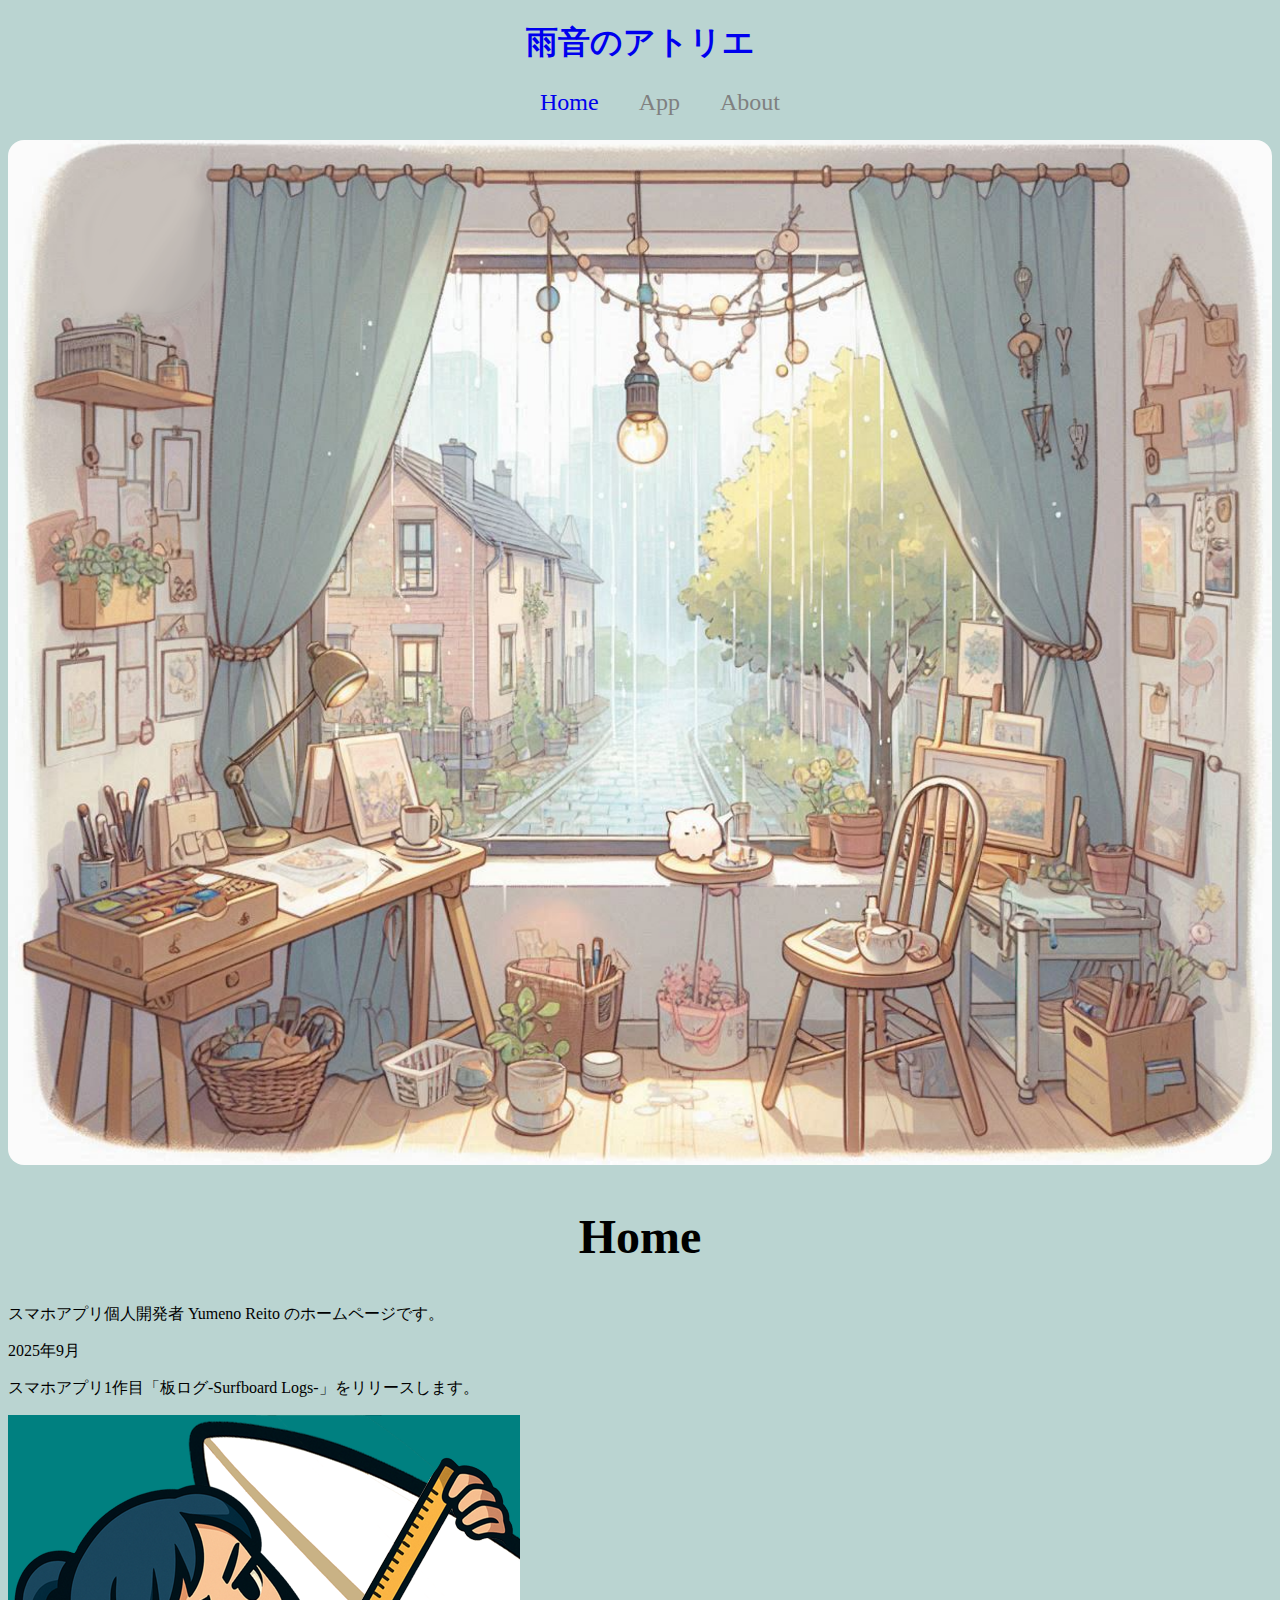
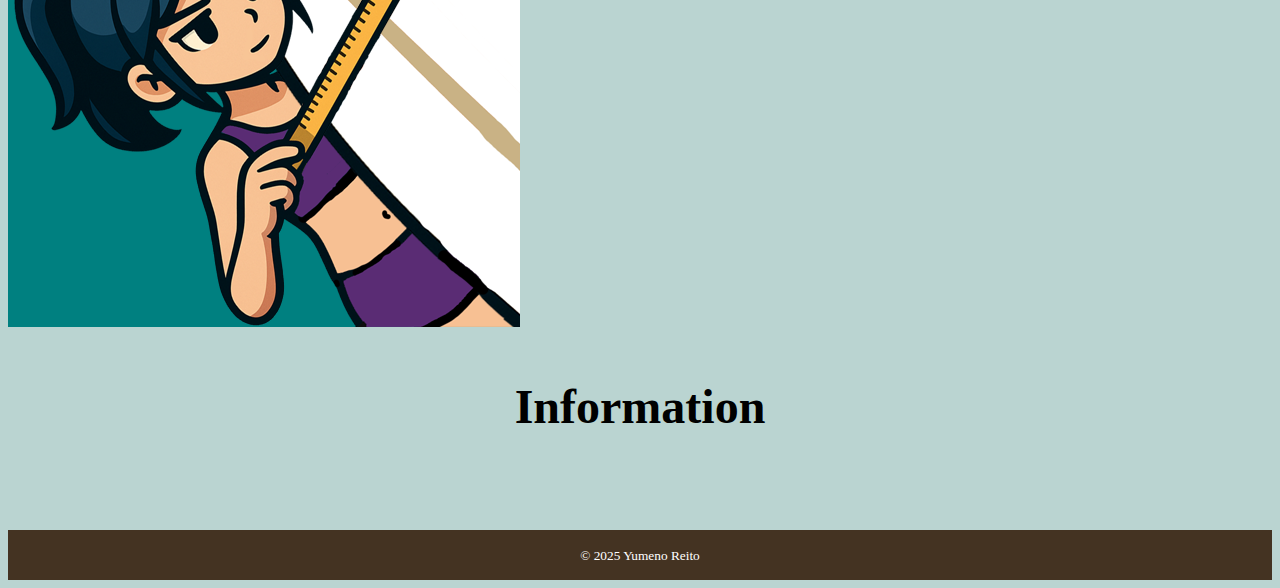
<file: index.html>
<!DOCTYPE html>
<html lang="ja">
<head>
  <meta charset="UTF-8">
  <title>雨音のアトリエ</title>
  <meta name="description" content="スマホアプリ個人開発者 Yumeno Reito のホームページです。">
  <meta name="viewport" content="width=device-width, initial-scale=1.0">
  <!-- OGP -->
  <meta property="og:url" content="https://yumenoreito.github.io/board-logs/">
  <meta property="og:type" content="website">
  <meta property="og:title" content="雨音のアトリエ Home">
  <meta property="og:description" content="スマホアプリ個人開発者 Yumeno Reito のホームページです。">
  <meta property="og:image" content="https://yumenoreito.github.io/board-logs/images/itarog_ogp.jpg">
  <!-- ファビコン -->
  <!-- リセットCSS -->
  <!-- Webフォント -->
  <!-- オリジナルCSS -->
   <link rel="stylesheet" href="css/style.css">
</head>

<body>
  <div class="cover">
    <header class="page-header">
      <h1 class="align-center">
        <a href="index.html">雨音のアトリエ</a>
      </h1>
      <nav>
        <ul class="main-nav">
          <li><a href="index.html">Home</a></li>
          <li><a href="" style="color:grey;">App</a></li>
          <li><a href="" style="color:grey;">About</a></li>
        </ul>
      </nav>
    </header>
  </div>
  <img class="main-image" src="images/main.png" alt="メインイメージ">

  <section class="home">
    <h2 class="heading-large">Home</h2>
    <p>スマホアプリ個人開発者 Yumeno Reito のホームページです。</p>
    <div class="post-info">
      <p>2025年9月</p>
      <p>スマホアプリ1作目「板ログ-Surfboard Logs-」をリリースします。</p>
    </div>
    <img src="images/itarog_logo.png" alt="板ログ">
  </section>

  <footer class="page-footer">
    <h3 class="heading-large">Information</h3>
<!--
    <table class="info">
      <tr>
        <th>iOS：</th>
        <td>QR</td>
        <td>リンク</td>
      </tr>
    </table>
-->
    <div class="copyright">
      <small>&copy; 2025 Yumeno Reito</small>
    </div>
  </footer>
</body>
</html>
</file>
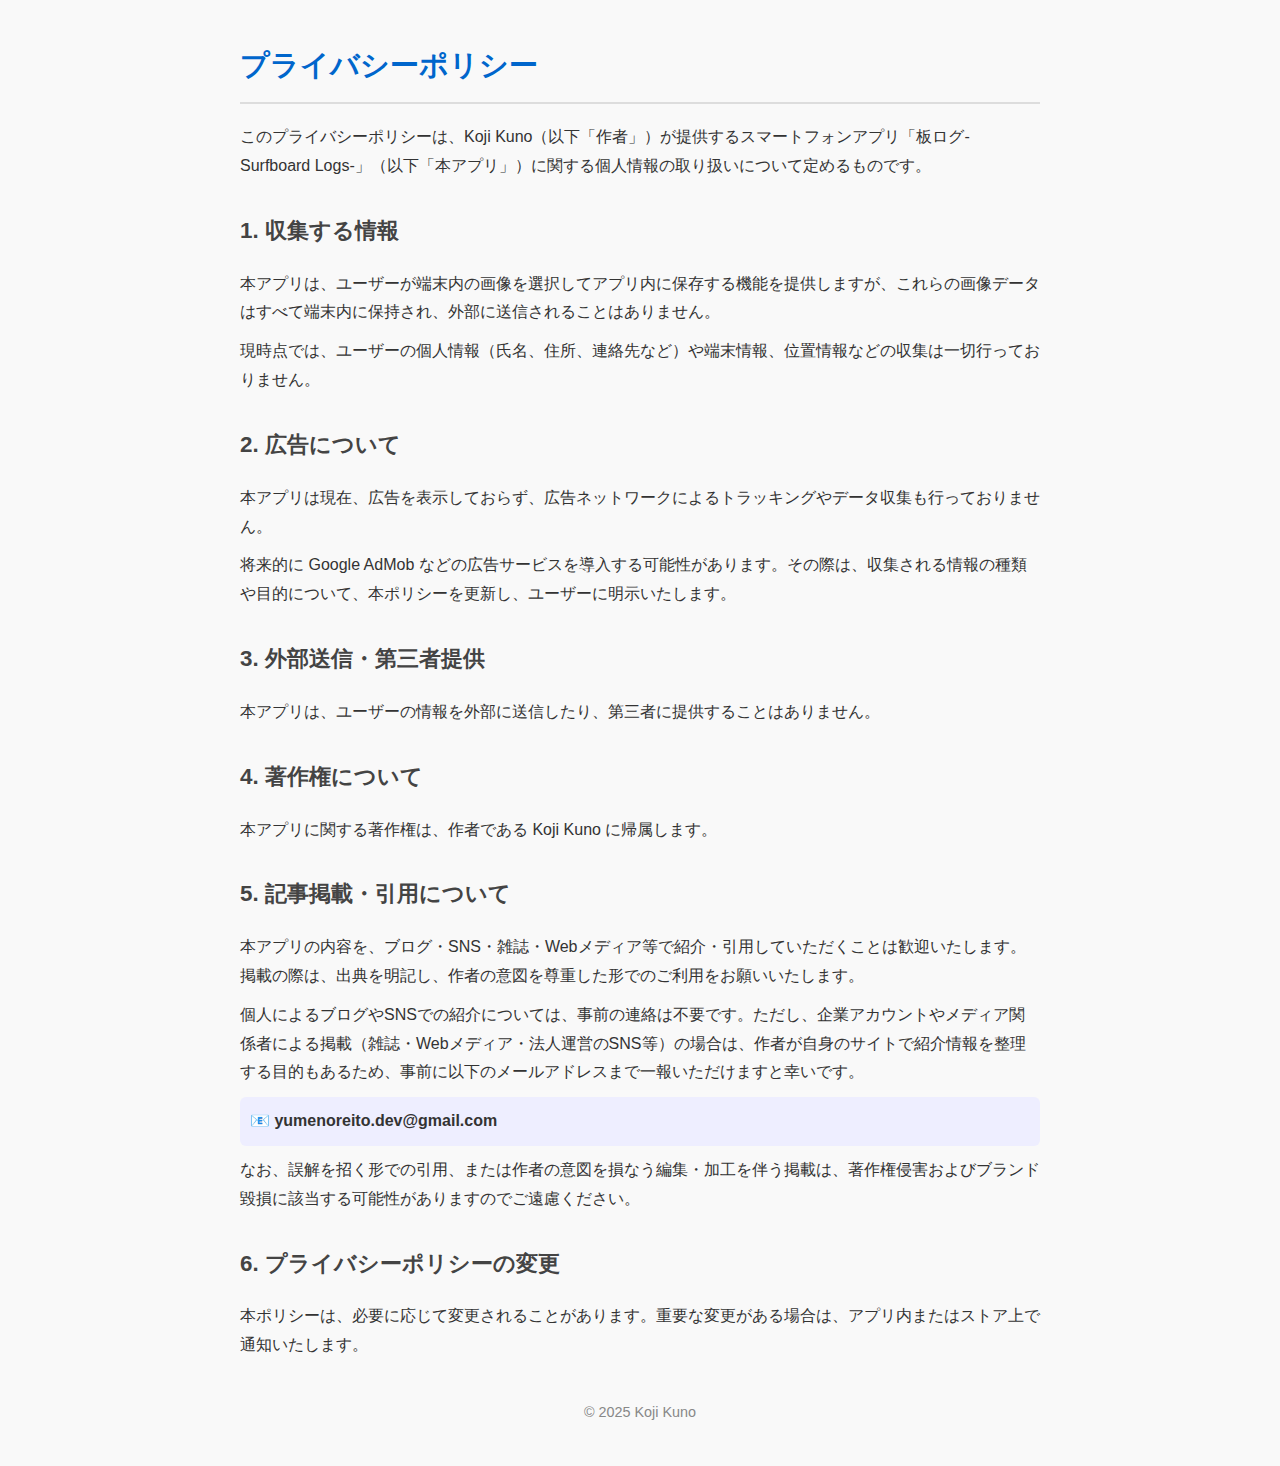
<file: privacy.html>
<!DOCTYPE html>
<html lang="ja">
<head>
  <meta charset="UTF-8">
  <title>プライバシーポリシー - 板ログ</title>
  <style>
    body {
      font-family: "Meiryo", sans-serif;
      background-color: #f9f9f9;
      color: #333;
      line-height: 1.8;
      max-width: 800px;
      margin: 40px auto;
      padding: 0 20px;
    }
    h1 {
      font-size: 1.8em;
      color: #0066cc;
      border-bottom: 2px solid #ddd;
      padding-bottom: 10px;
    }
    h2 {
      font-size: 1.4em;
      margin-top: 30px;
      color: #444;
    }
    p {
      margin: 10px 0;
    }
    .contact {
      background-color: #eef;
      padding: 10px;
      border-radius: 6px;
      font-weight: bold;
    }
    footer {
      margin-top: 40px;
      font-size: 0.9em;
      color: #888;
      text-align: center;
    }
  </style>
</head>
<body>
  <h1>プライバシーポリシー</h1>
  <p>このプライバシーポリシーは、Koji Kuno（以下「作者」）が提供するスマートフォンアプリ「板ログ-Surfboard Logs-」（以下「本アプリ」）に関する個人情報の取り扱いについて定めるものです。</p>

  <h2>1. 収集する情報</h2>
  <p>本アプリは、ユーザーが端末内の画像を選択してアプリ内に保存する機能を提供しますが、これらの画像データはすべて端末内に保持され、外部に送信されることはありません。</p>
  <p>現時点では、ユーザーの個人情報（氏名、住所、連絡先など）や端末情報、位置情報などの収集は一切行っておりません。</p>

  <h2>2. 広告について</h2>
  <p>本アプリは現在、広告を表示しておらず、広告ネットワークによるトラッキングやデータ収集も行っておりません。</p>
  <p>将来的に Google AdMob などの広告サービスを導入する可能性があります。その際は、収集される情報の種類や目的について、本ポリシーを更新し、ユーザーに明示いたします。</p>

  <h2>3. 外部送信・第三者提供</h2>
  <p>本アプリは、ユーザーの情報を外部に送信したり、第三者に提供することはありません。</p>

  <h2>4. 著作権について</h2>
  <p>本アプリに関する著作権は、作者である Koji Kuno に帰属します。</p>

  <h2>5. 記事掲載・引用について</h2>
  <p>本アプリの内容を、ブログ・SNS・雑誌・Webメディア等で紹介・引用していただくことは歓迎いたします。掲載の際は、出典を明記し、作者の意図を尊重した形でのご利用をお願いいたします。</p>
  <p>個人によるブログやSNSでの紹介については、事前の連絡は不要です。ただし、企業アカウントやメディア関係者による掲載（雑誌・Webメディア・法人運営のSNS等）の場合は、作者が自身のサイトで紹介情報を整理する目的もあるため、事前に以下のメールアドレスまで一報いただけますと幸いです。</p>
  <p class="contact">📧 yumenoreito.dev@gmail.com</p>
  <p>なお、誤解を招く形での引用、または作者の意図を損なう編集・加工を伴う掲載は、著作権侵害およびブランド毀損に該当する可能性がありますのでご遠慮ください。</p>

  <h2>6. プライバシーポリシーの変更</h2>
  <p>本ポリシーは、必要に応じて変更されることがあります。重要な変更がある場合は、アプリ内またはストア上で通知いたします。</p>

  <footer>
    © 2025 Koji Kuno
  </footer>
</body>
</html>
</file>
<file: css/style.css>
@charset "UTF-8";
/* 共通部分 ---------------------- */
html{
  font-size: 100%;
}
body{
  background-color: #bad4d1;
}
a{
  text-decoration: none;
}
img{
  max-width: 100%;
}

/* レイアウト */
.align-center{
  text-align: center;
}
.heading-large{
  font-size: 3rem;
  text-align: center;
}

/* ヘッダーカバー画像 ------------ */
.main-image{
  border-radius: 16px;
}

/* ヘッダー --------------------- */
.main-nav{
  display: flex;
  justify-content: center;
  gap: 2.5rem;
  font-size: 1.5rem;
  list-style: none;
}

/* Home ------------------------ */


/* フッター --------------------- */
.copyright{
  background-color: #432;
  text-align: center;
  padding: 1rem 0;
  margin-top: 6rem;
  color: #fff;
}
</file>
